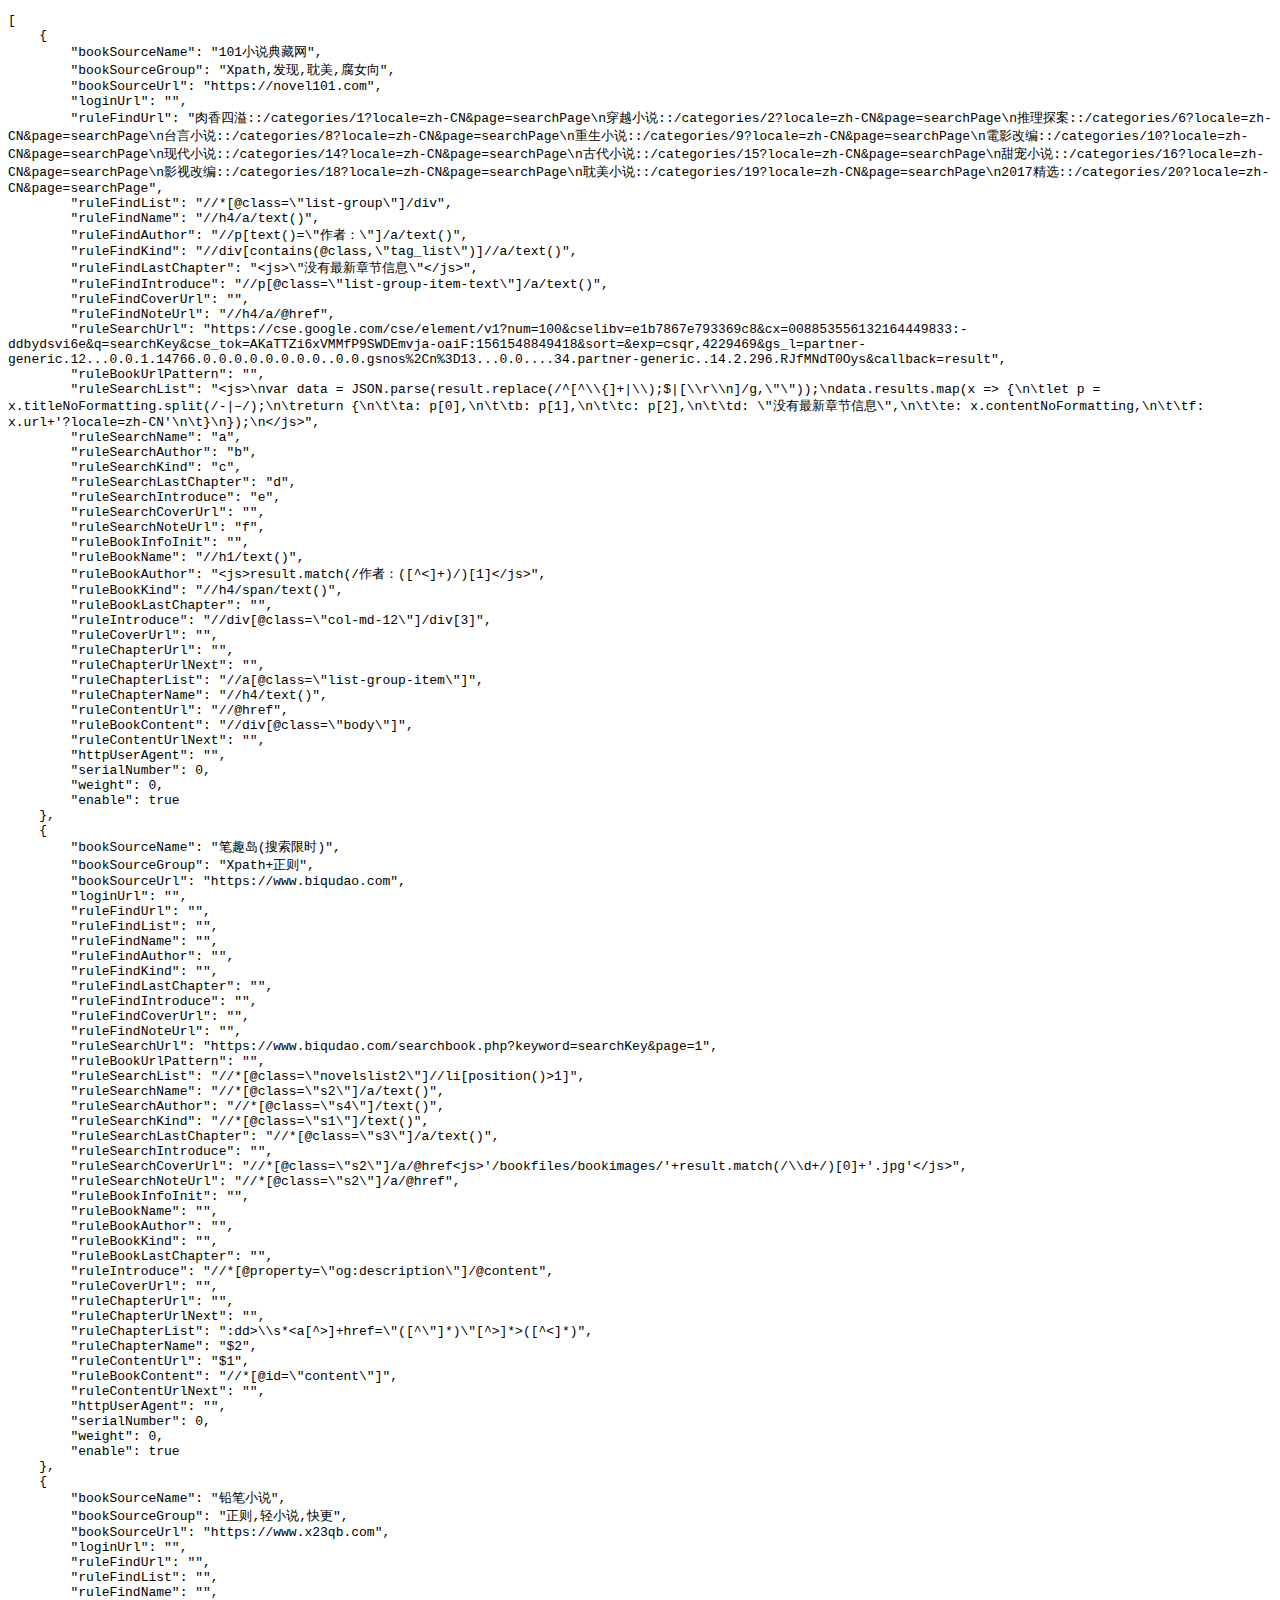
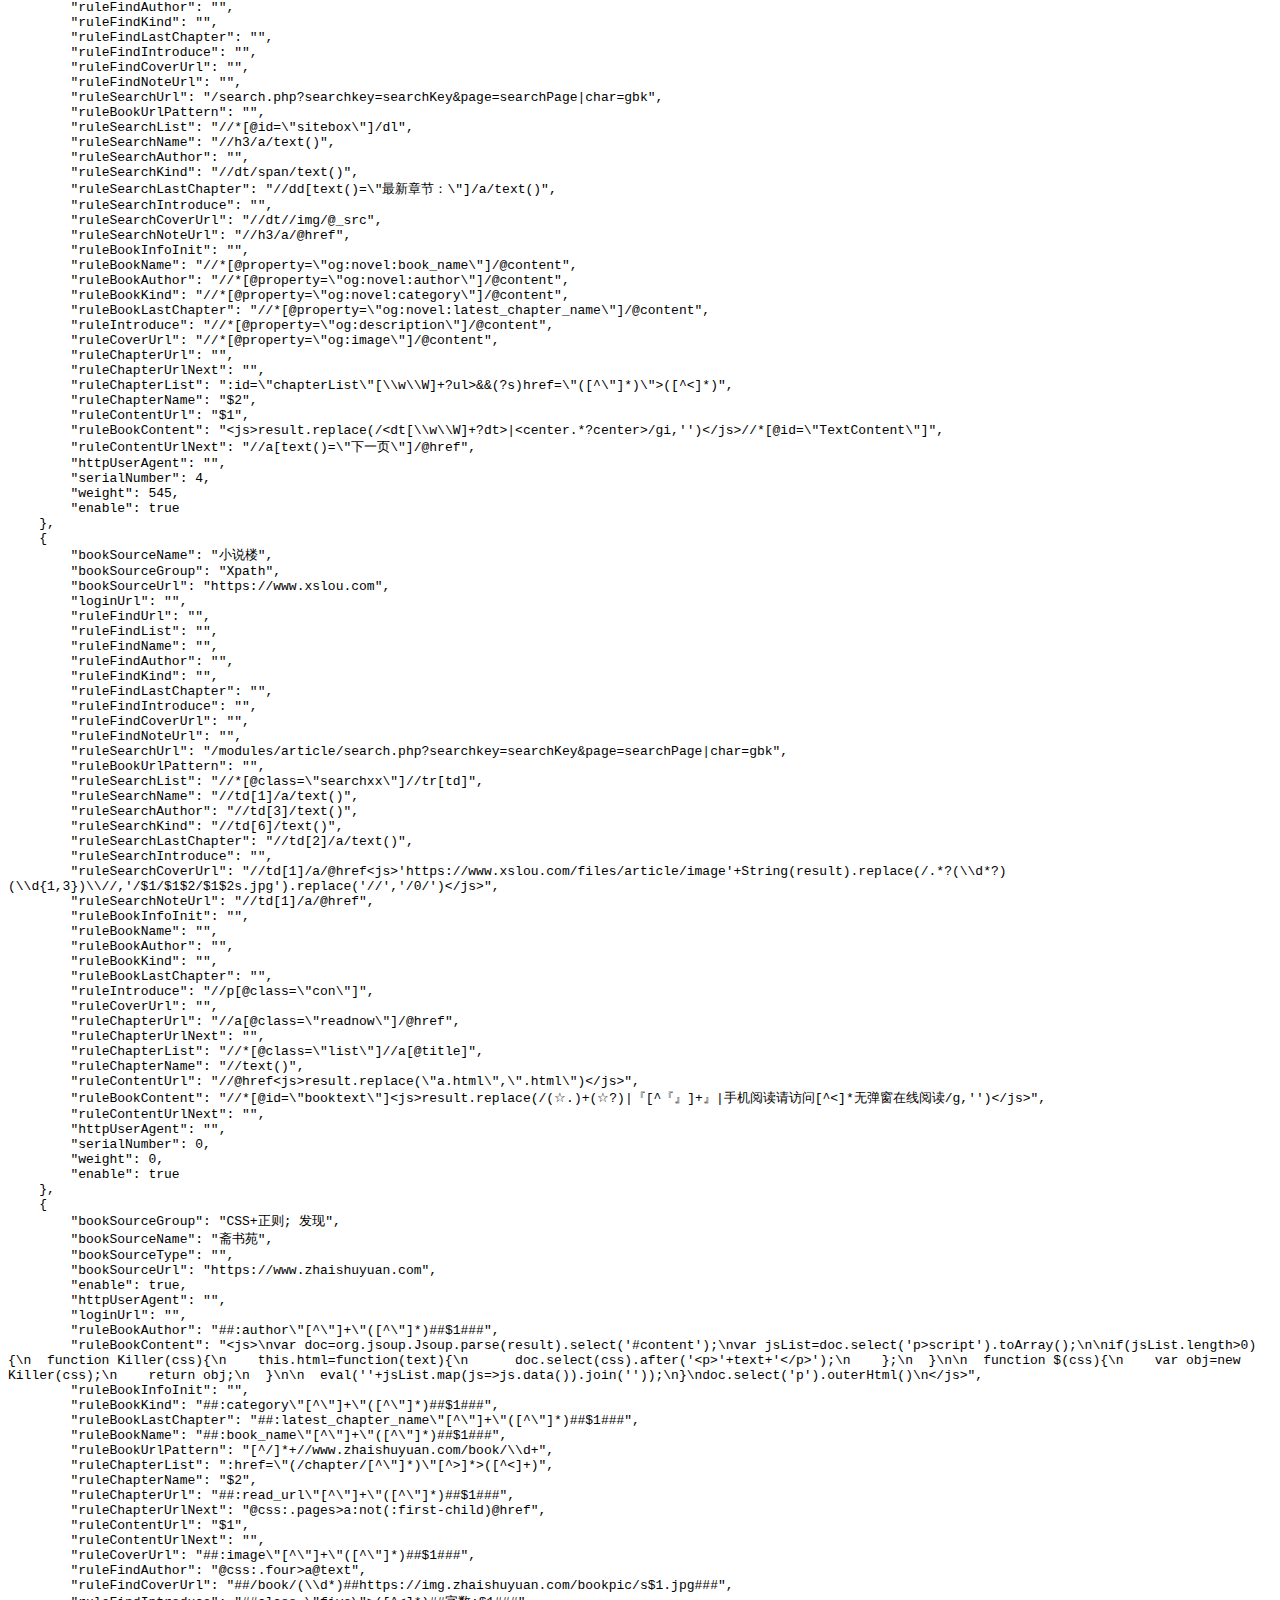
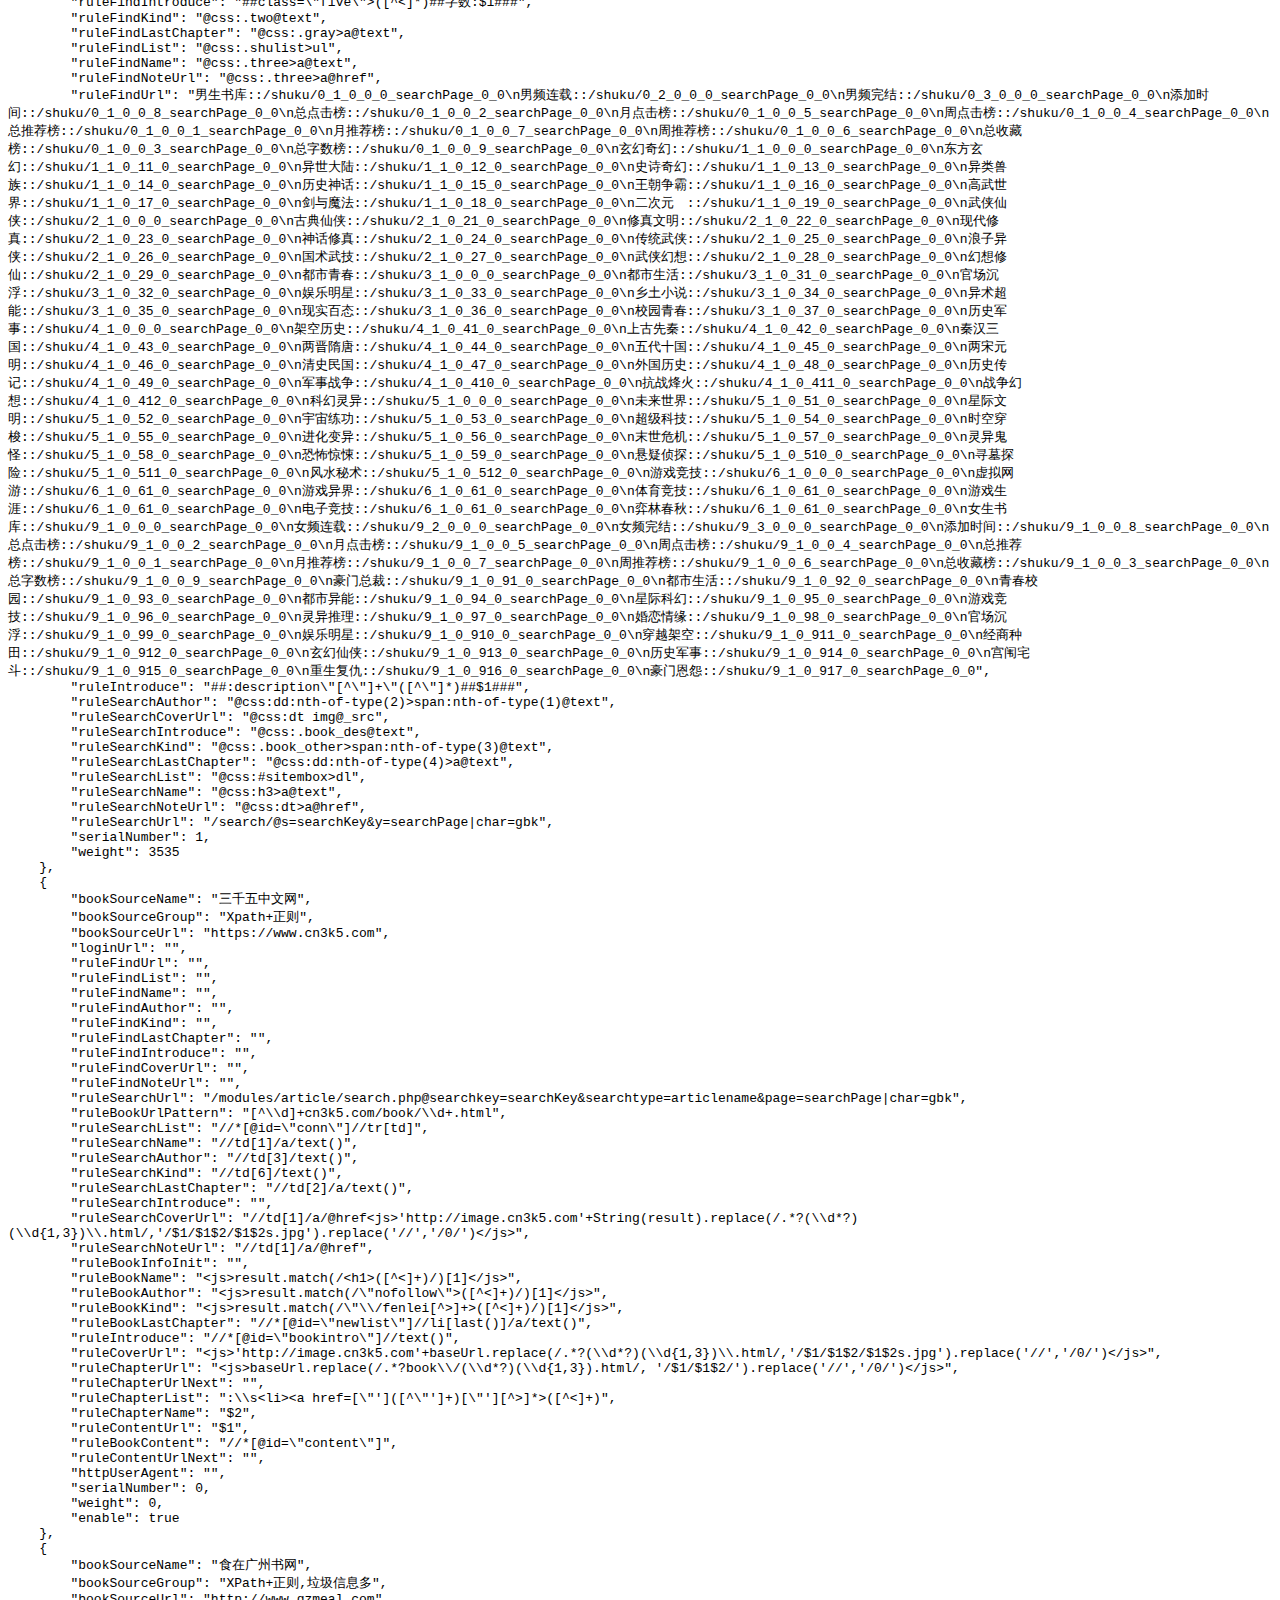
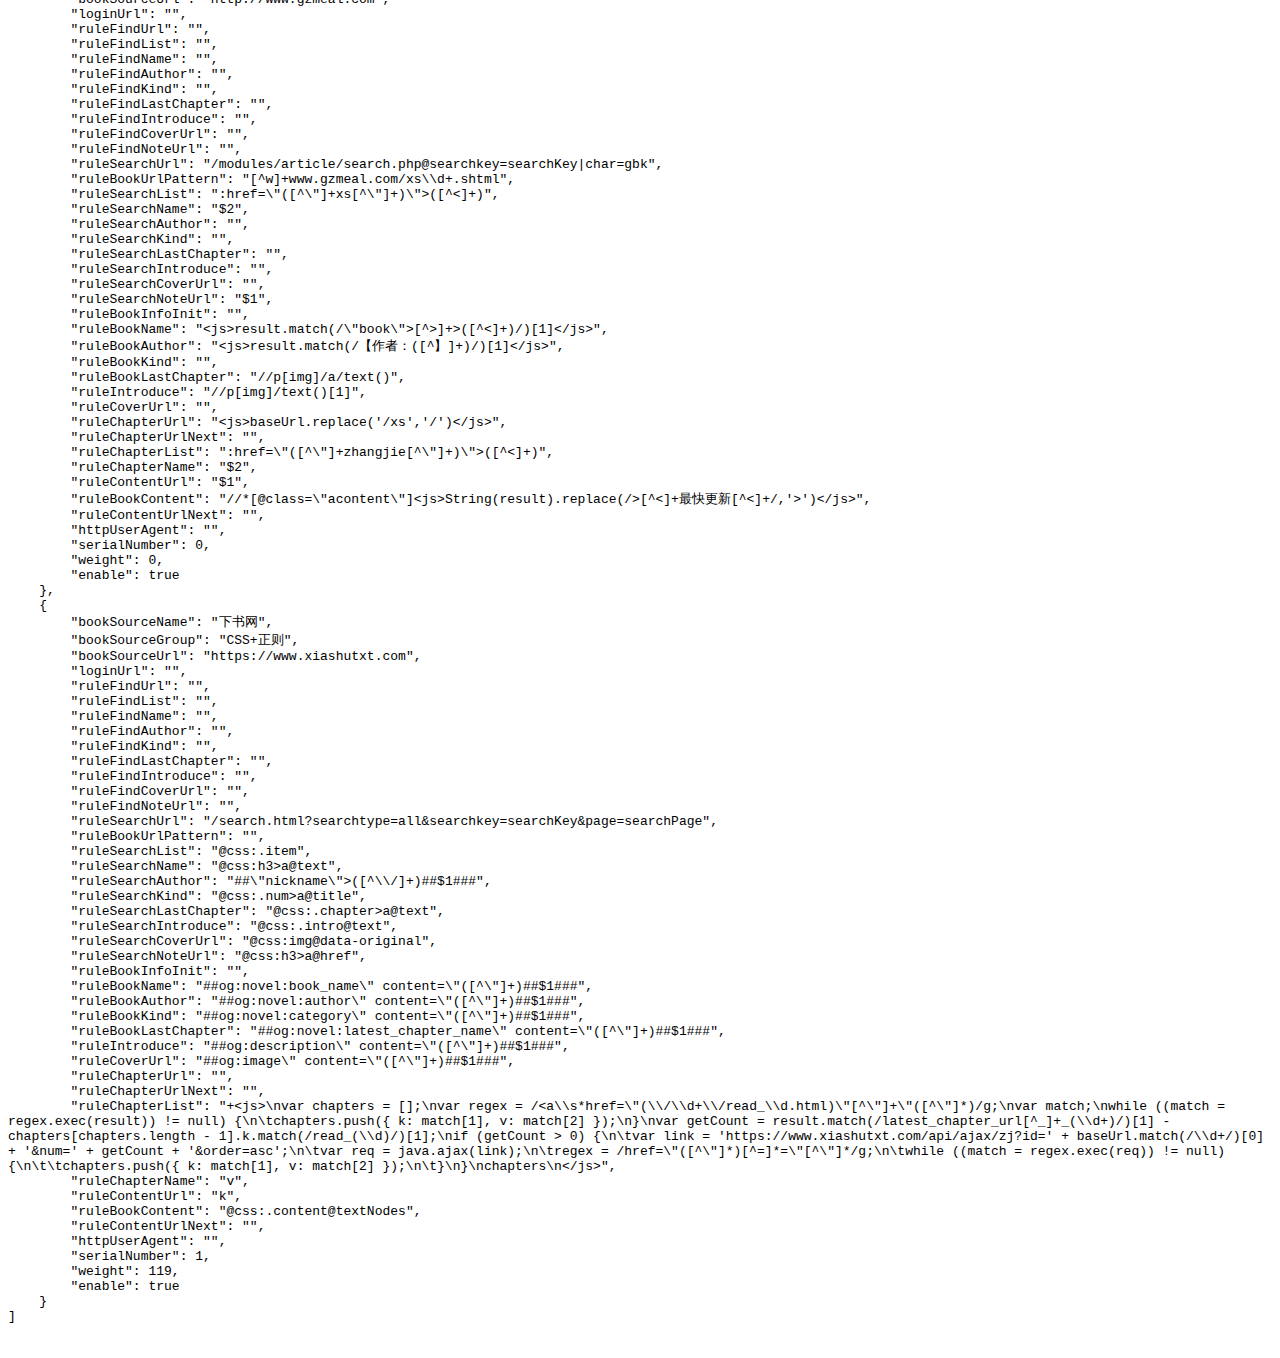
<file: list/index.html>
<!DOCTYPE html>
<html>

<head>
	<meta charset="UTF-8">
	<title>阅读书源</title>
</head>

<body>
	<pre class="content" style="word-wrap: break-word; white-space: pre-wrap;">
	</pre>
	<script>
		// 记录书源规则列表
		const SourceList = [
			'novel101_com.json',
			'biqudao_com.json',
			'x23qb_com.json',
			'xslou_com.json',
			'zhaishuyuan_com.json',
			'cn3k5_com.json',
			'gzmeal_com.json',
			'xiashutxt_com.json'
		];
		// 载入书源规则数据
		async function GetSrcJson(file) {
			try {
				const response = await fetch(file);
				const json = await response.json();
				// 成功:返回json;失败:返回空对象
				return json ? json : {};
			}
			catch (error) {
				console.log(error);
				return {};	// 错误:返回空对象
			}
		}
		// 拼接书源规则
		(async () => {
			let srcList = [];
			for (let i = 0, n = SourceList.length; i < n; ++i) {
				let srcJson = await GetSrcJson(SourceList[i]);
				srcList.push(srcJson);
			}
			document.querySelector('.content').innerText = JSON.stringify(srcList, null, 4);
		})();
	</script>
</body>

</html>
</file>
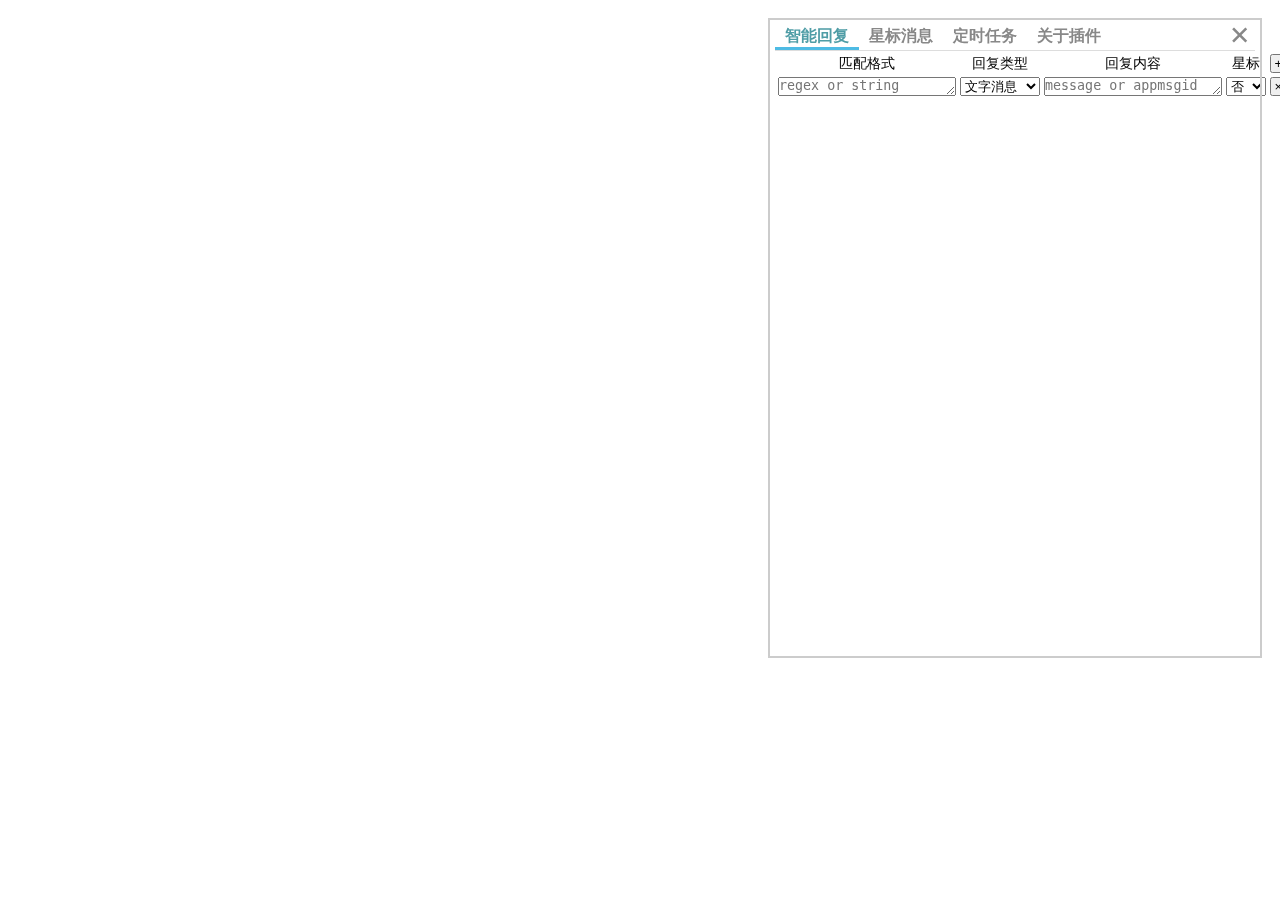
<file: weChart/index.html>
<!DOCTYPE html>
<html>

<head>
	<meta charset="UTF-8">
	<meta name="viewport" content="width=device-width, initial-scale=1.0">
	<meta http-equiv="X-UA-Compatible" content="ie=edge">
	<title>Document</title>
	<style>
		#menuPanel {
			display: flex;
			flex-direction: column;
			position: fixed;
			background: #FFF;
			outline: 2px #CCC solid;
			margin: 20px;
			padding: 5px;
			top: 0px;
			right: 0px;
			width: 30em;
		}

		.title {
			display: flex;
			z-index: 1;
			width: 100%;
			border-bottom: 1px solid #DDD;
		}

		.title>div {
			cursor: pointer;
			padding: 1px 10px 0 10px;
			border-bottom: 3px solid transparent;
			font-weight: bold;
			color: #888;
		}

		.title>div:hover {
			color: #F70;
		}

		.title>.tx {
			position: absolute;
			right: 0px;
			line-height: 18px;
			font-size: 36px;
		}

		.title>.tx:hover {
			color: #F00;
		}

		.t1>.title>.t1,
		.t2>.title>.t2,
		.t3>.title>.t3,
		.t4>.title>.t4 {
			color: #4f9da6;
			border-bottom-color: #4EBBE4;
		}

		.panel {
			display: flex;
			height: 600px;
		}

		.panel>* {
			display: none;
		}

		.t1>.panel>.t1,
		.t2>.panel>.t2,
		.t3>.panel>.t3,
		.t4>.panel>.t4 {
			display: flex;
			flex-direction: column;
		}

		td>* {
			display: flex;
			justify-content: center;
			align-items: center;
			padding: 0px;
			min-height: 17px;
			min-width:  17px;
		}
		label{
			font-size: 14px;
		}
	</style>
</head>

<body>
	<div id="menuPanel" class="t1">
		<div class="title">
			<div class="t1">智能回复</div>
			<div class="t2">星标消息</div>
			<div class="t3">定时任务</div>
			<div class="t4">关于插件</div>
			<div class="tx">×</div>
		</div>
		<div class="panel">
			<div class="t1">
				<table>
					<tr>
						<td><label>匹配格式</label></td>
						<td><label>回复类型</label></td>
						<td><label>回复内容</label></td>
						<td><label>星标</label></td>
						<td><button>+</button></td>
					</tr>
					<tr>
						<td><textarea cols="20" rows="1" placeholder="regex or string"></textarea></td>
						<td>
							<select style="width: 6em">
								<option value="Rich">图文消息</option>
								<option value="Text" selected>文字消息</option>
								<option value="Image">图片消息</option>
								<option value="Vioce">语音消息</option>
								<option value="Video">视频消息</option>
							</select></td>
						<td><textarea cols="20" rows="1" placeholder="message or appmsgid"></textarea></td>
						<td>
							<select style="width: 3em">
								<option value="false">否</option>
								<option value="true">是</option>
							</select></td>
						</td>
						<td><button>×</button></td>
					</tr>
				</table>
			</div>
			<div class="t2">等待开发</div>
			<div class="t3">等待开发</div>
			<div class="t4">等待开发</div>
		</div>
	</div>
</body>

</html>
</file>
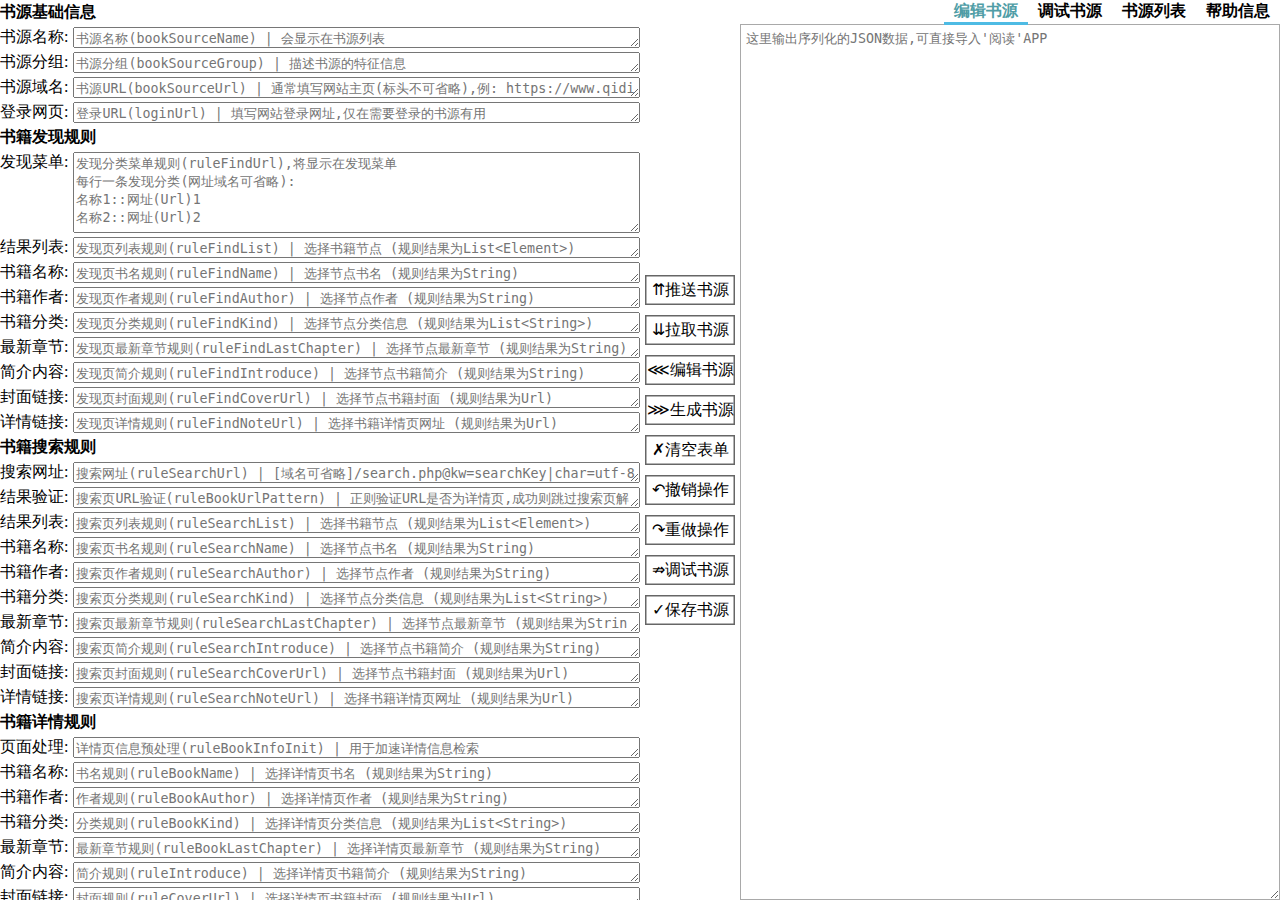
<file: editor.html>
<!DOCTYPE html>
<html>

<head>
	<meta charset="UTF-8">
	<title>书源编辑器v3.8</title>
	<link rel="stylesheet" type="text/css" href="editor.css" />
</head>

<body>
	<div class="editor">
		<div class="setbox">
			<div class="rules">
				<div><b>书源基础信息</b></div>
				<div>
					<div>书源名称:</div>
					<textarea rows="1" id="bookSourceName" placeholder="书源名称(bookSourceName) | 会显示在书源列表"></textarea>
				</div>
				<div>
					<div>书源分组:</div>
					<textarea rows="1" id="bookSourceGroup" placeholder="书源分组(bookSourceGroup) | 描述书源的特征信息"></textarea>
				</div>
				<div>
					<div>书源域名:</div>
					<textarea rows="1" id="bookSourceUrl" placeholder="书源URL(bookSourceUrl) | 通常填写网站主页(标头不可省略),例: https://www.qidian.com"></textarea>
				</div>
				<div>
					<div>登录网页:</div>
					<textarea rows="1" id="loginUrl" placeholder="登录URL(loginUrl) | 填写网站登录网址,仅在需要登录的书源有用"></textarea>
				</div>
				<div><b>书籍发现规则</b></div>
				<div>
					<div>发现菜单:</div>
					<textarea rows="5" id="ruleFindUrl" placeholder="发现分类菜单规则(ruleFindUrl),将显示在发现菜单&#10;每行一条发现分类(网址域名可省略):&#10;名称1::网址(Url)1&#10;名称2::网址(Url)2&#10;..."></textarea>
				</div>
				<div>
					<div>结果列表:</div>
					<textarea rows="1" id="ruleFindList" placeholder="发现页列表规则(ruleFindList) | 选择书籍节点 (规则结果为List&lt;Element&gt;)"></textarea>
				</div>
				<div>
					<div>书籍名称:</div>
					<textarea rows="1" id="ruleFindName" placeholder="发现页书名规则(ruleFindName) | 选择节点书名 (规则结果为String)"></textarea>
				</div>
				<div>
					<div>书籍作者:</div>
					<textarea rows="1" id="ruleFindAuthor" placeholder="发现页作者规则(ruleFindAuthor) | 选择节点作者 (规则结果为String)"></textarea>
				</div>
				<div>
					<div>书籍分类:</div>
					<textarea rows="1" id="ruleFindKind" placeholder="发现页分类规则(ruleFindKind) | 选择节点分类信息 (规则结果为List&lt;String&gt;)"></textarea>
				</div>
				<div>
					<div>最新章节:</div>
					<textarea rows="1" id="ruleFindLastChapter" placeholder="发现页最新章节规则(ruleFindLastChapter) | 选择节点最新章节 (规则结果为String)"></textarea>
				</div>
				<div>
					<div>简介内容:</div>
					<textarea rows="1" id="ruleFindIntroduce" placeholder="发现页简介规则(ruleFindIntroduce) | 选择节点书籍简介 (规则结果为String)"></textarea>
				</div>
				<div>
					<div>封面链接:</div>
					<textarea rows="1" id="ruleFindCoverUrl" placeholder="发现页封面规则(ruleFindCoverUrl) | 选择节点书籍封面 (规则结果为Url)"></textarea>
				</div>
				<div>
					<div>详情链接:</div>
					<textarea rows="1" id="ruleFindNoteUrl" placeholder="发现页详情规则(ruleFindNoteUrl) | 选择书籍详情页网址 (规则结果为Url)"></textarea>
				</div>
				<div><b>书籍搜索规则</b></div>
				<div>
					<div>搜索网址:</div>
					<textarea rows="1" id="ruleSearchUrl" placeholder="搜索网址(ruleSearchUrl) | [域名可省略]/search.php@kw=searchKey|char=utf-8"></textarea>
				</div>
				<div>
					<div>结果验证:</div>
					<textarea rows="1" id="ruleBookUrlPattern" placeholder="搜索页URL验证(ruleBookUrlPattern) | 正则验证URL是否为详情页,成功则跳过搜索页解析"></textarea>
				</div>
				<div>
					<div>结果列表:</div>
					<textarea rows="1" id="ruleSearchList" placeholder="搜索页列表规则(ruleSearchList) | 选择书籍节点 (规则结果为List&lt;Element&gt;)"></textarea>
				</div>
				<div>
					<div>书籍名称:</div>
					<textarea rows="1" id="ruleSearchName" placeholder="搜索页书名规则(ruleSearchName) | 选择节点书名 (规则结果为String)"></textarea>
				</div>
				<div>
					<div>书籍作者:</div>
					<textarea rows="1" id="ruleSearchAuthor" placeholder="搜索页作者规则(ruleSearchAuthor) | 选择节点作者 (规则结果为String)"></textarea>
				</div>
				<div>
					<div>书籍分类:</div>
					<textarea rows="1" id="ruleSearchKind" placeholder="搜索页分类规则(ruleSearchKind) | 选择节点分类信息 (规则结果为List&lt;String&gt;)"></textarea>
				</div>
				<div>
					<div>最新章节:</div>
					<textarea rows="1" id="ruleSearchLastChapter" placeholder="搜索页最新章节规则(ruleSearchLastChapter) | 选择节点最新章节 (规则结果为String)"></textarea>
				</div>
				<div>
					<div>简介内容:</div>
					<textarea rows="1" id="ruleSearchIntroduce" placeholder="搜索页简介规则(ruleSearchIntroduce) | 选择节点书籍简介 (规则结果为String)"></textarea>
				</div>
				<div>
					<div>封面链接:</div>
					<textarea rows="1" id="ruleSearchCoverUrl" placeholder="搜索页封面规则(ruleSearchCoverUrl) | 选择节点书籍封面 (规则结果为Url)"></textarea>
				</div>
				<div>
					<div>详情链接:</div>
					<textarea rows="1" id="ruleSearchNoteUrl" placeholder="搜索页详情规则(ruleSearchNoteUrl) | 选择书籍详情页网址 (规则结果为Url)"></textarea>
				</div>
				<div><b>书籍详情规则</b></div>
				<div>
					<div>页面处理:</div>
					<textarea rows="1" id="ruleBookInfoInit" placeholder="详情页信息预处理(ruleBookInfoInit) | 用于加速详情信息检索"></textarea>
				</div>
				<div>
					<div>书籍名称:</div>
					<textarea rows="1" id="ruleBookName" placeholder="书名规则(ruleBookName) | 选择详情页书名 (规则结果为String)"></textarea>
				</div>
				<div>
					<div>书籍作者:</div>
					<textarea rows="1" id="ruleBookAuthor" placeholder="作者规则(ruleBookAuthor) | 选择详情页作者 (规则结果为String)"></textarea>
				</div>
				<div>
					<div>书籍分类:</div>
					<textarea rows="1" id="ruleBookKind" placeholder="分类规则(ruleBookKind) | 选择详情页分类信息 (规则结果为List&lt;String&gt;)"></textarea>
				</div>
				<div>
					<div>最新章节:</div>
					<textarea rows="1" id="ruleBookLastChapter" placeholder="最新章节规则(ruleBookLastChapter) | 选择详情页最新章节 (规则结果为String)"></textarea>
				</div>
				<div>
					<div>简介内容:</div>
					<textarea rows="1" id="ruleIntroduce" placeholder="简介规则(ruleIntroduce) | 选择详情页书籍简介 (规则结果为String)"></textarea>
				</div>
				<div>
					<div>封面链接:</div>
					<textarea rows="1" id="ruleCoverUrl" placeholder="封面规则(ruleCoverUrl) | 选择详情页书籍封面 (规则结果为Url)"></textarea>
				</div>
				<div>
					<div>目录链接:</div>
					<textarea rows="1" id="ruleChapterUrl" placeholder="目录URL规则(ruleChapterUrl) | 选择目录页网址 (规则结果为Url, 与详情页相同时可省略)"></textarea>
				</div>
				<div><b>目录列表规则</b></div>
				<div>
					<div>目录翻页:</div>
					<textarea rows="1" id="ruleChapterUrlNext" placeholder="目录下一页规则(ruleChapterUrlNext) | 选择目录下一页链接 (规则结果为List&lt;Url&gt;)"></textarea>
				</div>
				<div>
					<div>目录列表:</div>
					<textarea rows="1" id="ruleChapterList" placeholder="目录列表规则(ruleChapterList) | 选择目录列表的章节节点 (规则结果为List&lt;Element&gt;)"></textarea>
				</div>
				<div>
					<div>章节名称:</div>
					<textarea rows="1" id="ruleChapterName" placeholder="章节名称规则(ruleChapterName) | 选择章节名称 (规则结果为String)"></textarea>
				</div>
				<div>
					<div>章节链接:</div>
					<textarea rows="1" id="ruleContentUrl" placeholder="章节URL规则(ruleContentUrl) | 选择章节链接 (规则结果为Url)"></textarea>
				</div>
				<div><b>正文阅读规则</b></div>
				<div>
					<div>章节正文:</div>
					<textarea rows="1" id="ruleBookContent" placeholder="正文规则(ruleBookContent) | 选择正文内容 (规则结果为String)"></textarea>
				</div>
				<div>
					<div>正文翻页:</div>
					<textarea rows="1" id="ruleContentUrlNext" placeholder="正文翻页URL规则(ruleContentUrlNext) | 选择下一分页(不是下一章)链接 (规则结果为Url)"></textarea>
				</div>
				<div><b>其它规则</b></div>
				<div>
					<div>浏览标识:</div>
					<textarea rows="1" id="httpUserAgent" placeholder="浏览器UA(HttpUserAgent) | 浏览器标识:User-Agent (可选)"></textarea>
				</div>
				<div>
					<div>排序编号:</div>
					<textarea rows="1" id="serialNumber" placeholder="整数: 0~N (可选,默认0) | 数字越小越靠前"></textarea>
				</div>
				<div>
					<div>搜索权重:</div>
					<textarea rows="1" id="weight" placeholder="整数: 0~N (可选,默认0) | 数字越大越靠前"></textarea>
				</div>
				<div>
					<div>是否启用:</div>
					<textarea rows="1" id="enable" placeholder="默认启用=true,手动启用=false (可选,默认true)"></textarea>
				</div>
			</div>
		</div>
		<div class="menu">
			<svg class="button">
				<text x="50%" y="55%">⇈推送书源</text>
				<rect id="push"></rect>
			</svg>
			<svg class="button">
				<text x="50%" y="55%">⇊拉取书源</text>
				<rect id="pull"></rect>
			</svg>
			<svg class="button">
				<text x="50%" y="55%">⋘编辑书源</text>
				<rect id="editor"></rect>
			</svg>
			<svg class="button">
				<text x="50%" y="55%">⋙生成书源</text>
				<rect id="conver"></rect>
			</svg>
			<svg class="button">
				<text x="50%" y="55%">✗清空表单</text>
				<rect id="initial"></rect>
			</svg>
			<svg class="button">
				<text x="50%" y="55%">↶撤销操作</text>
				<rect id="undo"></rect>
			</svg>
			<svg class="button">
				<text x="50%" y="55%">↷重做操作</text>
				<rect id="redo"></rect>
			</svg>
			<svg class="button">
				<text x="50%" y="55%">⇏调试书源</text>
				<rect id="debug"></rect>
			</svg>
			<svg class="button">
				<text x="50%" y="55%">✓保存书源</text>
				<rect id="accept"></rect>
			</svg>
		</div>
		<div class="outbox">
			<div class="tabbox">
				<div class="tabtitle">
					<div name="编辑书源" class="tab1 this">编辑书源</div>
					<div name="调试书源" class="tab2">调试书源</div>
					<div name="书源列表" class="tab3">书源列表</div>
					<div name="帮助信息" class="tab4">帮助信息</div>
				</div>
				<div class="tabbody">
					<div class="tab1 this">
						<textarea class="context" id="RuleJsonString" placeholder="这里输出序列化的JSON数据,可直接导入'阅读'APP"></textarea>
					</div>
					<div class="tab2">
						<input type="text" class="inputbox" id="DebugKey" placeholder="我的">
						<textarea class="context" id="DebugConsole" placeholder="这里用于输出调试信息"></textarea>
					</div>
					<div class="tab3">
						<div class="titlebar">
							<button id="Import">导入书源文件</button>
							<button id="Export">导出书源文件</button>
							<button id="Delete">删除选中书源</button>
							<button id="ClrAll">清空当前列表</button>
						</div>
						<div class="context" id="RuleList"></div>
					</div>
					<div class="tab4">
						<div class="context link">
							<a target="_blank" href="https://gedoor.github.io/MyBookshelf/sourcerule.html">官方书源教程</a>
							<a target="_blank" href="https://zhuanlan.zhihu.com/p/29436838">Xpath基础教程</a>
							<a target="_blank" href="https://zhuanlan.zhihu.com/p/32187820">Xpath高级教程</a>
							<a target="_blank" href="https://www.w3cschool.cn/regex_rmjc/?">正则表达式教程</a>
							<a target="_blank" href="https://regexr.com/">正则表达式在线验证工具</a>
							<div>^$()[]{}.?+*| 这些是Java正则特殊符号,匹配需转义
								<br>(?s) 前缀表示跨行解析
								<br>(?m) 前缀表示逐行匹配
								<br>(?i) 前缀表示忽略大小写
							</div>
							<a target="_blank" href="https://www.beta.browxy.com/">代码在线运行工具</a>
						</div>
					</div>
				</div>
			</div>
		</div>
	</div>
	<script type="text/javascript" src="editor.js"></script>
</body>

</html>
</file>
<file: editor.css>
body {
	margin: 0;
}
.editor {
	display: flex;
	align-items: stretch;
}
.setbox,
.menu,
.outbox {
	flex: 1;
	display: flex;
	flex-flow: column;
	max-height: 100vh;
	overflow-y: auto;
}
.menu {
	justify-content: center;
	max-width: 90px;
	margin: 0 5px;
}
.menu .button {
	width: 90px;
	height: 30px;
	min-height: 30px;
	margin: 5px 0;
	cursor: pointer;
}
@keyframes stroker {
	0% {
		stroke-dashoffset: 0
	}
	100% {
		stroke-dashoffset: -240
	}
}
.button rect {
	width: 100%;
	height: 100%;
	fill: transparent;
	stroke: #666;
	stroke-width: 3px;
}
.button rect.busy {
	stroke: #fD1850;
	stroke-dasharray: 30 90;
	animation: stroker 1s linear infinite;
}
.button text {
	text-anchor: middle;
	dominant-baseline: middle;
}
.setbox {
	min-width: 40em;
}
.rules,
.tabbox {
	flex: 1;
	display: flex;
	flex-flow: column;
}
.rules>* {
	display: flex;
	margin: 2px 0;
}
.rules textarea {
	flex: 1;
	margin-left: 5px;
}
.rules>*,
.rules>*>div,
.rules textarea {
	min-height: 1em;
}
textarea {
	word-break: break-all;
}
.tabtitle {
	display: flex;
	z-index: 1;
	justify-content: flex-end;
}
.tabtitle>div {
	cursor: pointer;
	padding: 1px 10px 0 10px;
	border-bottom: 3px solid transparent;
	font-weight: bold;
}
.tabtitle>.this {
	color: #4f9da6;
	border-bottom-color: #4EBBE4;
}
.tabbody {
	flex: 1;
	display: flex;
	margin-top: -1px;
	border: 1px solid #A9A9A9;
	height: 0;
}
.tabbody>* {
	flex: 1;
	flex-flow: column;
	display: none;
}
.tabbody>.this {
	display: flex;
}
.tabbody>*>.context {
	flex: 1;
	flex-flow: column;
	border: 0;
	padding: 5px;
	overflow-y: auto;
}
.link>* {
	display: flex;
	margin: 5px;
	border-bottom: 1px solid;
	text-decoration: none;
}
#RuleList>label>* {
	background: #eee;
	padding-left: 3px;
	margin: 2px 0;
}
#RuleList input[type=radio] {
	display: none;
}
#RuleList input[type="radio"]:checked+* {
	background: #15cda8;
}
.isError {
	color: #FF0000;
}
</file>
